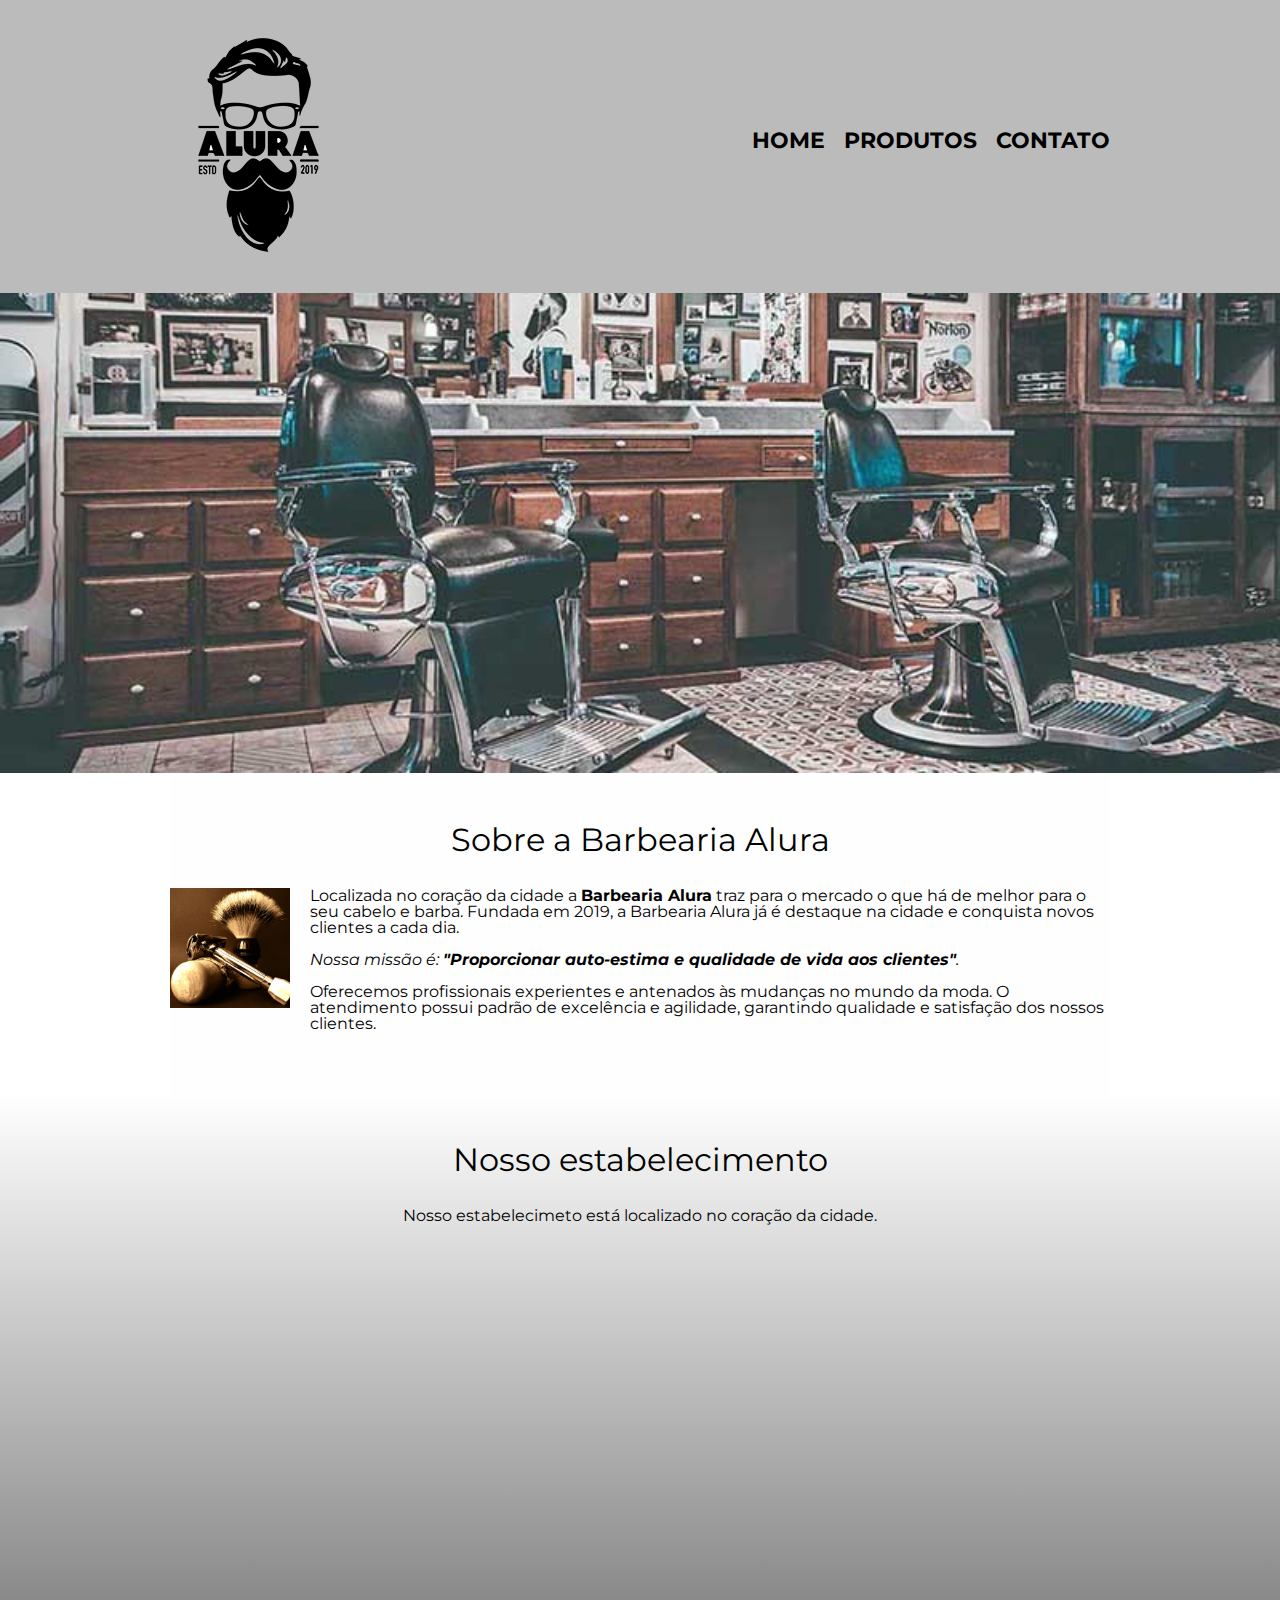
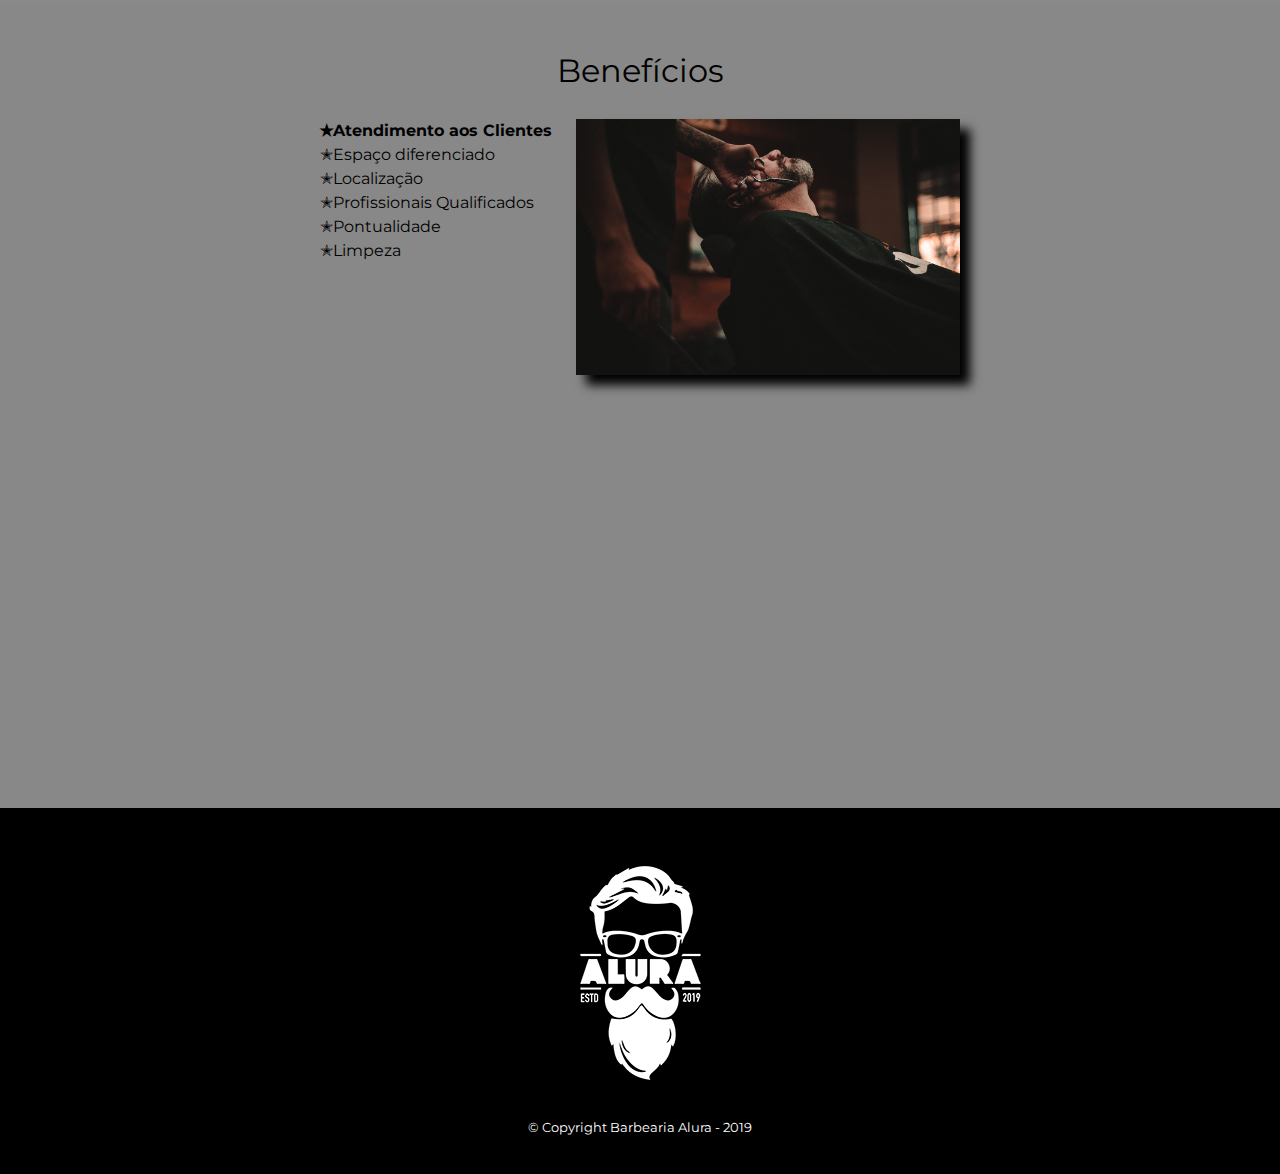
<file: index.html>
<!DOCTYPE html>
<html lang="pt-br">
	<head>
		<meta charset="UTF-8">
		<meta name="viewport" content="width=device-width">
		<title>Barbearia Alura</title>
		
		<link rel="stylesheet" href="style/reset.css">
		<link rel="stylesheet" href="style/style.css">
		<link rel="preconnect" href="https://fonts.googleapis.com">
		<link href="https://fonts.googleapis.com/css2?family=Lobster&family=Montserrat&display=swap" rel="stylesheet">
	</head>

	<body>
		<header>
			<div class="caixa">
				<h1><img src="image/logo.png"></h1>

				<nav>
					<ul>
						<li><a href="index.html">Home</a></li>
						<li><a href="produtos.html">Produtos</a></li>
						<li><a href="contato.html">Contato</a></li>
					</ul>
				</nav>
			</div>
		</header>
		<img class="banner" src="image/banner.jpg">

		<main>
			<section class="principal">
				<h2 class="titulo-principal">Sobre a Barbearia Alura</h2>
				<img class="utensilios" src="image/utensilios.jpg" alt= "utensílios de um barbeiro">
				
				<p>Localizada no coração da cidade a <strong>Barbearia Alura</strong> traz para o mercado o que há de melhor para o seu cabelo e barba. Fundada em 2019, a Barbearia Alura já é destaque na cidade e conquista novos clientes a cada dia.</p>

				<p id="missao"><em>Nossa missão é: <strong>"Proporcionar auto-estima e qualidade de vida aos clientes"</strong>.</em></p>

				<p>Oferecemos profissionais experientes e antenados às mudanças no mundo da moda. O atendimento possui padrão de excelência e agilidade, garantindo qualidade e satisfação dos nossos clientes.</p>
			</section>

			<section class="mapa">
				<h3 class="titulo-principal">Nosso estabelecimento</h3>
				<p>Nosso estabelecimeto está localizado no coração da cidade.</p>
				
				<div class="mapa-conteudo">
					<iframe src="https://www.google.com/maps/embed?pb=!1m18!1m12!1m3!1d3656.4498404748992!2d-46.63452058572717!3d-23.588194784669575!2m3!1f0!2f0!3f0!3m2!1i1024!2i768!4f13.1!3m3!1m2!1s0x94ce5a2b2ed7f3a1%3A0xab35da2f5ca62674!2sAlura%20-%20Escola%20Online%20de%20Tecnologia!5e0!3m2!1spt-BR!2sbr!4v1675598631415!5m2!1spt-BR!2sbr" width="100%" height="300" style="border:0;" allowfullscreen="" loading="lazy" referrerpolicy="no-referrer-when-downgrade"></iframe>
				</div>
			</section>

			<section class="beneficios">
				<h3 class="titulo-principal">Benefícios</h3>

				<div class="conteudo-beneficios">
					<ul class="lista-beneficios">
						<li class="itens">Atendimento aos Clientes</li>
						<li class="itens">Espaço diferenciado</li>
						<li class="itens">Localização</li>
						<li class="itens">Profissionais Qualificados</li>
						<li class="itens">Pontualidade</li>
						<li class="itens">Limpeza</li>
					</ul><img src="image/beneficios.jpg" class="imagem-beneficios">
				</div>
				
				<div class="video">
					<iframe width="100%" height="315" src="https://www.youtube.com/embed/wcVVXUV0YUY" title="YouTube video player" frameborder="0" allow="accelerometer; autoplay; clipboard-write; encrypted-media; gyroscope; picture-in-picture; web-share" allowfullscreen></iframe>
				</div>
			</section>
		</main>

		<footer>
			<img src="image/logo-branco.png">
			<p class="copyright">&copy; Copyright Barbearia Alura - 2019</p>
		</footer>
	</body>
</html>
</file>
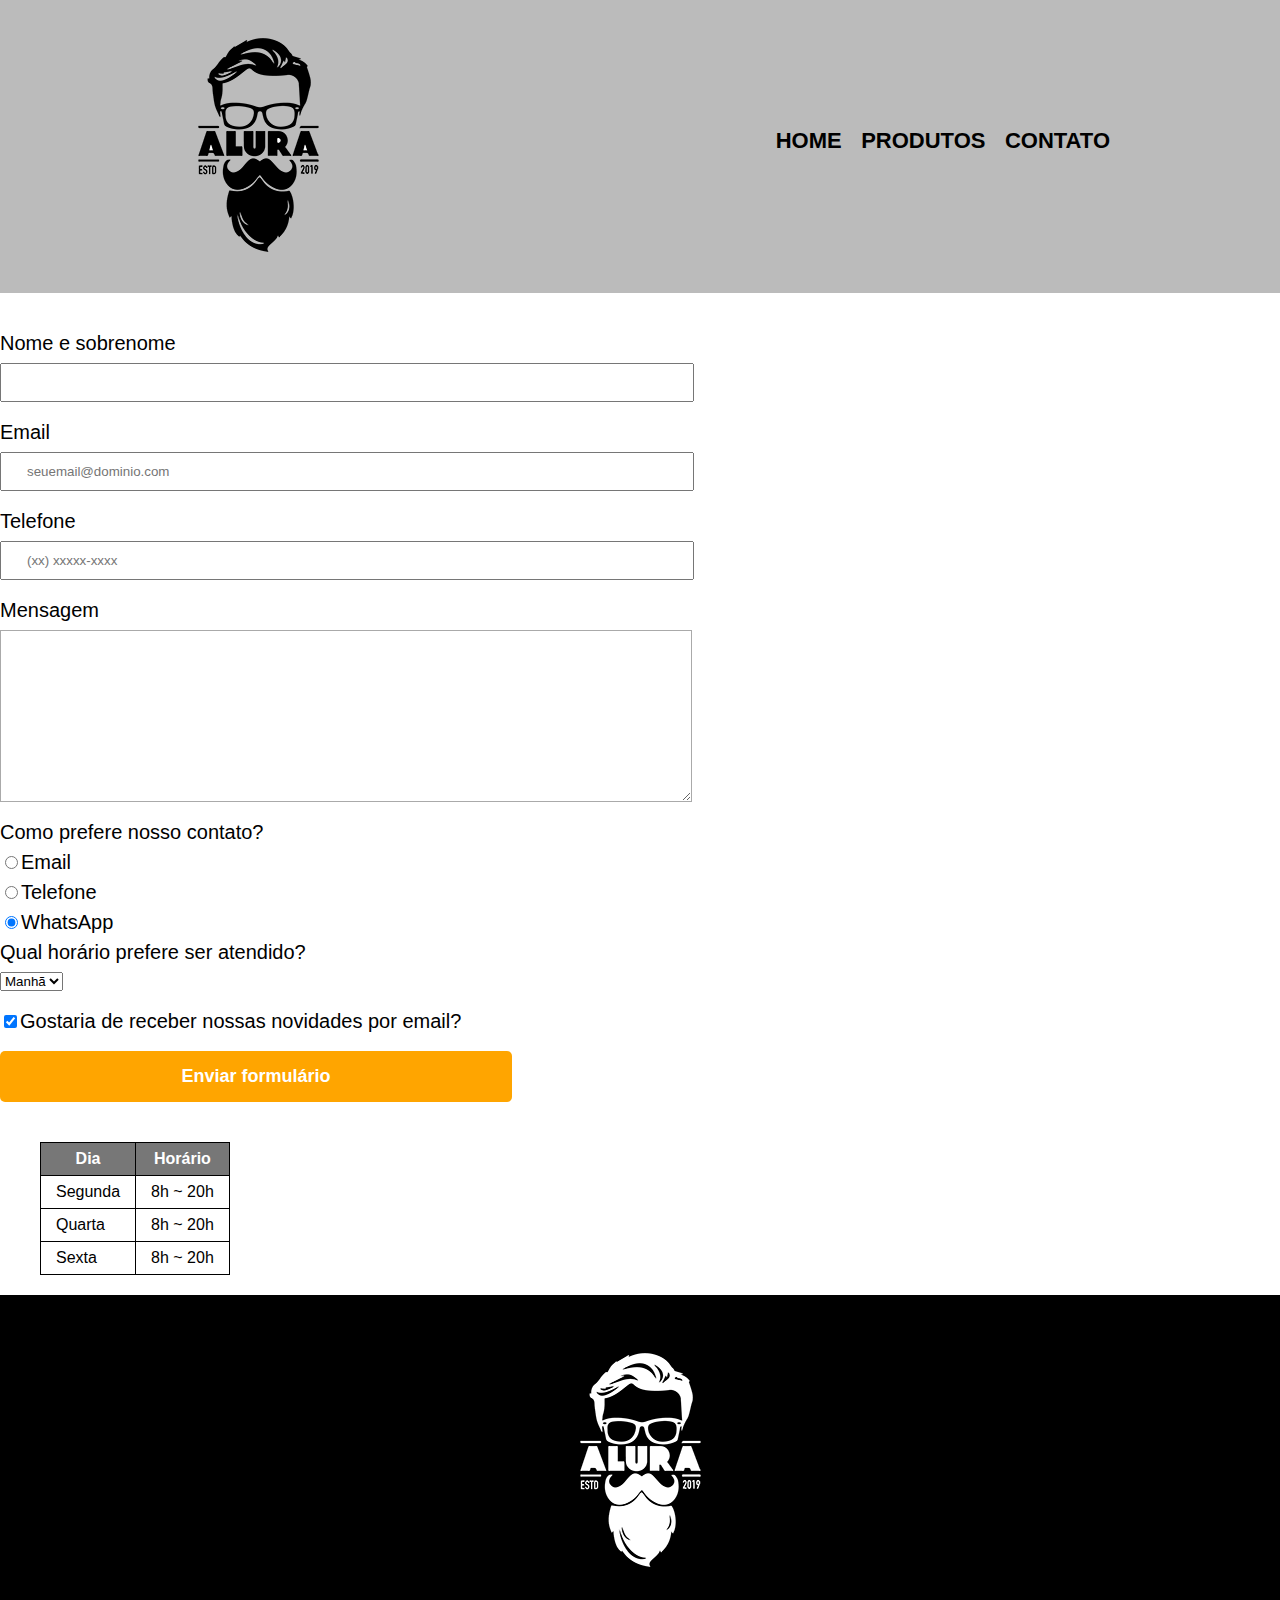
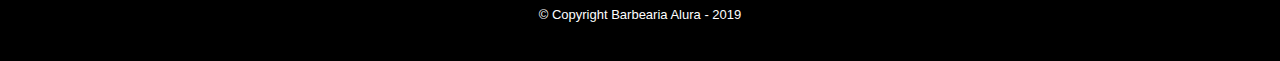
<file: contato.html>
<!DOCTYPE html>
<html>
	<head>
		<meta charset="UTF-8">
		<title>Contato - Barbearia Alura</title>

		<link rel="stylesheet" href="style/reset.css">
		<link rel="stylesheet" href="style/style.css">
	</head>
	<body>
		<header>
			<div class="caixa">
				<h1><img src="image/logo.png" alt="Logo da Barbearia Alura"></h1>

				<nav>
					<ul>
						<li><a href="index.html">Home</a></li>
						<li><a href="produtos.html">Produtos</a></li>
						<li><a href="contato.html">Contato</a></li>
					</ul>
				</nav>
			</div>
		</header>

        <main>

            <form>
                <label for="nomesobrenome">Nome e sobrenome</label>
                <input type="text" id="nomesobrenome" class="input-padrao" required>

                <label for="email">Email</label>
                <input type="email" id="Email" class="input-padrao" required placeholder="seuemail@dominio.com">

                <label for="telefone">Telefone</label>
                <input type="tel" id="Telefone" class="input-padrao" required placeholder="(xx) xxxxx-xxxx">

                <label for="mensagem">Mensagem</label>
                <textarea cols="70" rows="10" id="mensagem" class="input-padrao" required></textarea></textarea>
                
                <fildset>
                    <legend>Como prefere nosso contato?</legend>
                
                    <label for="radio-email"><input type="radio" name="contato" value="email" id="radio-email">Email</label>
                    

                    <label for="radio-telefone"><input type="radio" name="contato" value="telefone" id="radio-telefone">Telefone</label>
                    
                    
                    <label for="radio-whatsapp"><input type="radio" name="contato" value="whatsapp" id="radio-whatsapp" checked>WhatsApp</label>
                    

                </fildset>

                <fildset>
                    <legend>Qual horário prefere ser atendido?</legend>
                    <select>
                        <option>Manhã</option>
                        <option>Tarde</option>
                        <option>Noite</option>
                    </select>
                </fildset>

                <label class="checkbox"><input type="checkbox" checked>Gostaria de receber nossas novidades por email?</label>
                
                <input type="submit" value="Enviar formulário" class="enviar">

            </form>

            <table>
                <thead>
                    <tr>
                        <th>Dia</th>
                        <th>Horário</th>
                    </tr>
                </thead>
                <tbody>
                    <tr>
                        <td>Segunda</td>
                        <td>8h ~ 20h</td>
                    </tr>
                    <tr>
                        <td>Quarta</td>
                        <td>8h ~ 20h</td>
                    </tr>
                    <tr>
                        <td>Sexta</td>
                        <td>8h ~ 20h</td>
                    </tr>
                </tbody>

            </table>
        </main>
        <footer>
			<img src="image/logo-branco.png" alt="Logo da Barbearia Alura">
			<p class="copyright">&copy; Copyright Barbearia Alura - 2019</p>
		</footer>
	</body>
</html>
</file>
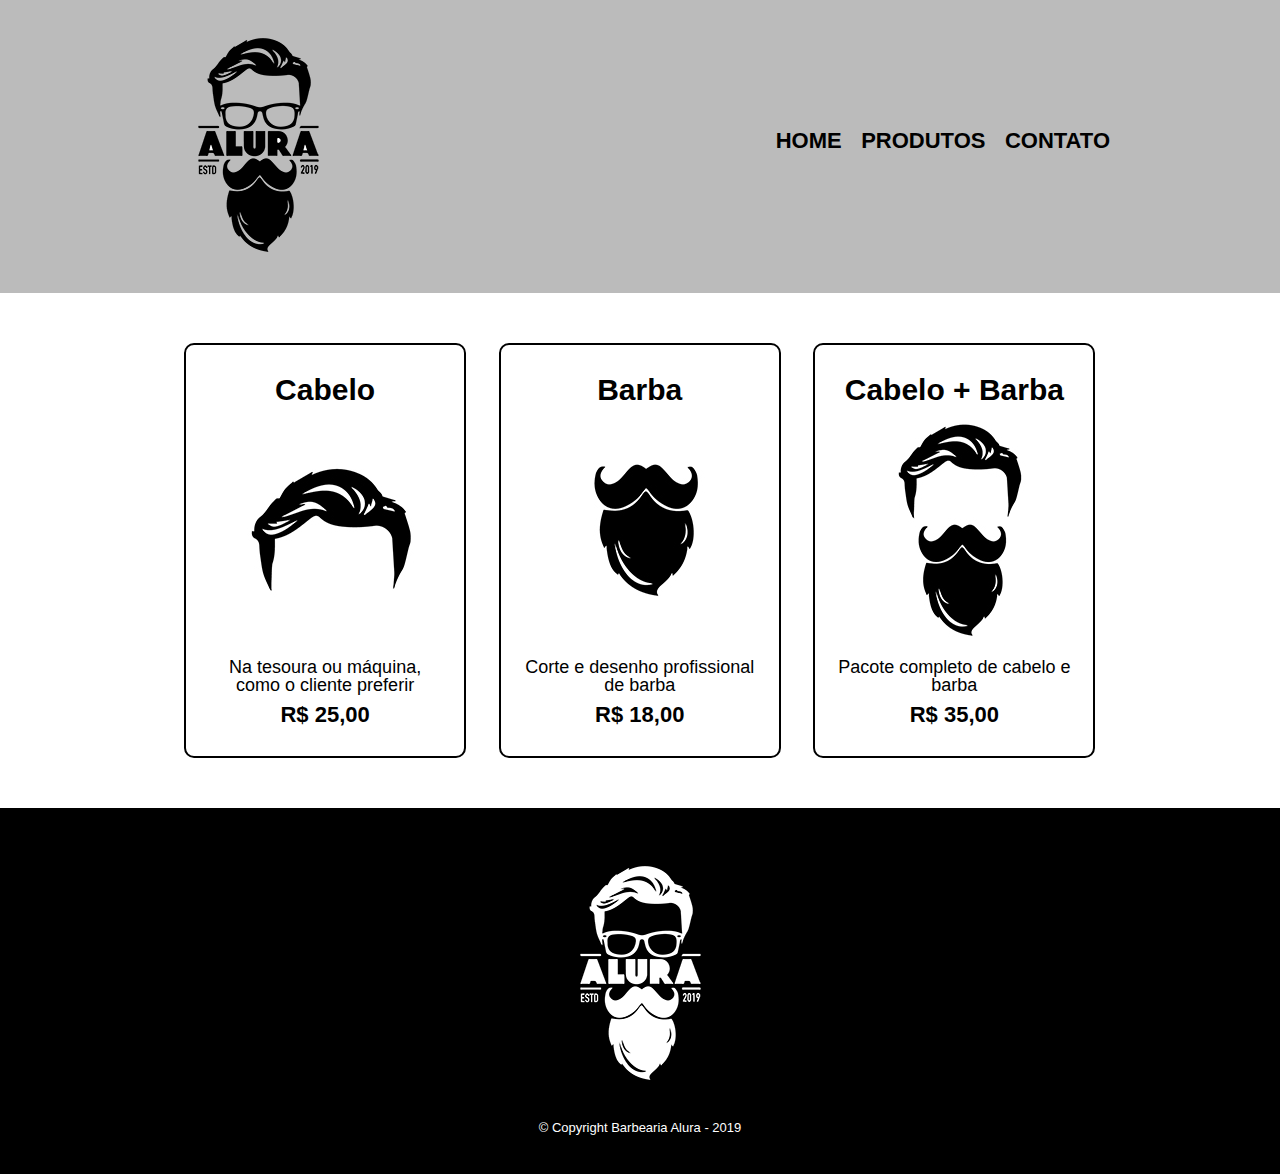
<file: produtos.html>
<!DOCTYPE html>
<html>
	<head>
		<meta charset="UTF-8">
		<title>Produtos - Barbearia Alura</title>

		<link rel="stylesheet" href="style/reset.css">
		<link rel="stylesheet" href="style/style.css">
	</head>
	<body>
		<header>
			<div class="caixa">
				<h1><img src="image/logo.png"></h1>

				<nav>
					<ul>
						<li><a href="index.html">Home</a></li>
						<li><a href="produtos.html">Produtos</a></li>
						<li><a href="contato.html">Contato</a></li>
					</ul>
				</nav>
			</div>
		</header>

		<main>
			<ul class="produtos">
				<li>
					<h2>Cabelo</h2>
					<img src="image/cabelo.jpg">
					<p class="produto-descricao">Na tesoura ou máquina, como o cliente preferir</p>
					<p class="produto-preco">R$ 25,00</p>
				</li>
				<li>
					<h2>Barba</h2>
					<img src="image/barba.jpg">
					<p class="produto-descricao">Corte e desenho profissional de barba</p>
					<p class="produto-preco">R$ 18,00</p>
				</li>
				<li>
					<h2>Cabelo + Barba</h2>
					<img src="image/cabelo+barba.jpg">
					<p class="produto-descricao">Pacote completo de cabelo e barba</p>
					<p class="produto-preco">R$ 35,00</p>
				</li>
			</ul>
		</main>

		<footer>
			<img src="image/logo-branco.png">
			<p class="copyright">&copy; Copyright Barbearia Alura - 2019</p>
		</footer>
	</body>
</html>
</file>
<file: style/style.css>
body {
	font-family: 'Montserrat', sans-serif;
}


header {
	background: #BBBBBB;
	padding: 20px 0;
}

.caixa {
	position: relative;
	width: 940px;
	margin: 0 auto;
}

nav {
	position: absolute;
	top: 110px;
	right: 0;
}

nav li {
	display: inline;
	margin: 0 0 0 15px;
}

nav a {
	text-transform: uppercase;
	color: #000000;
	font-weight: bold;
	font-size: 22px;
	text-decoration: none;
}

nav a:hover {
	color: #C78C19;
	text-decoration: underline;
}

.produtos {
	width: 940px;
	margin: 0 auto;
	padding: 50px 0;
}

.produtos li {
	display: inline-block;
	text-align: center;
	width: 30%;
	vertical-align: top;
	margin: 0 1.5%;
	padding: 30px 20px;
	box-sizing: border-box;
	border: 2px solid #000000;
	border-radius: 10px;
}

.produtos li:hover {
	border-color: #C78C19;
}

.produtos li:active {
	border-color: #088C19;	
}

.produtos li:hover h2 {
	font-size: 34px;
}

.produtos h2 {
	font-size: 30px;
	font-weight: bold;
}

.produto-descricao {
	font-size: 18px;
}

.produto-preco {
	font-size: 22px;
	font-weight: bold;
	margin-top: 10px;
}

footer {
	text-align: center;
	background: url("bg.jpg");
	padding: 40px 0;
	background: #000000;
}

.copyright {
	color: #FFFFFF;
	font-size: 13px;
	margin: 20px 0 0;
}

/* Página de contato */
.contato {
	width: 940px;
	margin: 40px auto;
}

.contato label, .input-group legend {
	display: block;
	margin: 0 0 5px;
	font-size: 20px;
}

.campo-padrao, textarea {
	display: block;
	margin: 0 0 30px;
	padding: 10px 20px;
	width: 50%;
	border: 1px solid #aaa;
}

.input-group {
	margin: 0 0 20px;
}

.newsletter {
	margin: 0 0 20px;
}

.botao {
	margin: 20px 0 0;
	width: 30%;
	padding: 10px 20px;
	font-size: 24px;
	display: inline-block;
	background: orange;
	color: white;
	border: none;
	border-radius: 5px;
	transition: 1s;
}

.botao:hover {
	cursor: pointer;
	transform: scale(1.2);	
}

.funcionamento {
	width: 940px;
	margin: 0 auto 40px;
}

table {
	margin: 10px 0 0;
}

th  {
	background: #777777;
	color: #FFFFFF;
}


td, th {
	border: 1px solid #000000;
	padding: 5px 20px;
}


form {
	margin: 40px 0;
}


form label, form legend {
	display: block;
	font-size: 20px;
	margin: 0 0 10px;
}


.input-padrao {
	display: block;
	margin: 0 0 20px;
	padding: 10px 25px;
	width: 50%;
}


.checkbox {
	margin: 20px 0;
}


.enviar {
	width: 40%;
	padding: 15px 0;
	background: orange;
	color: white;
	font-weight: bold;
	font-size: 18px;
	border: none;
	border-radius: 5px;
	transition: 1s all;
	cursor: pointer;
}


.enviar:hover {
	background: darkorange;
	transform: scale(1.2);
}


table {
	margin: 20px 40px;
}


thead {
	background: #555555;
	color:white;
	font-weight: bold;
}


td, th {
	border: 1px solid #000000;
	padding: 8px 15px;
}


/* css da página inicial*/
.banner {
	width: 100%;
}


.titulo-principal {
	text-align: center;
	font-size: 2em;
	margin: 0 0 1em;
	clear: left;
}


.principal {
	padding: 3em 0;
	background: #FEFEFE;
	width: 940px;
	margin: 0 auto;
}


.principal p {
	margin: 0 0 1em;
}


.principal strong {
	font-weight: bold;
}


.principal em {
	font-style: italic;
}

.utensilios {
	width: 120px;
	float: left;
	margin:0 20px 20px 0;
}


.mapa {
	padding: 3em 0;
	background: linear-gradient(#FEFEFE, #888888);
	
}


.mapa-conteudo {
	width: 940px;
	margin: 0 auto; 
}


.mapa p {
	margin: 0 0 2em;
	text-align: center;
}

.beneficios {
	padding: 3em 0;
	background: #888888;
	
}


.conteudo-beneficios {
	width: 640px;
	margin: 0 auto;
}


.lista-beneficios {
	width: 40%;
	display: inline-block;
	vertical-align: top;
}


.itens {
	line-height: 1.5;
}


.itens:first-child {
	font-weight: bold;
}


.itens:before {
	content: "✭";
}

.imagem-beneficios{
	width: 60%;
	opacity: 1;
	transition: 400ms;
	box-shadow: 10px 10px 10px #000000;
}

.imagem-beneficios:hover {
	opacity: 0.3;
}


.video {
	width: 560px;
	margin: 2em auto;
}


@media screen and (max-width:480px) {
	.caixa, .principal, .conteudo-beneficios, .mapa-conteudo, .video {
		width: auto;
	}


	h1 {
		text-align: center;
	}


	nav {
		position: static;
	}


	.lista-beneficios, .imagem-beneficios {
		width: 100%;
	}
</file>
